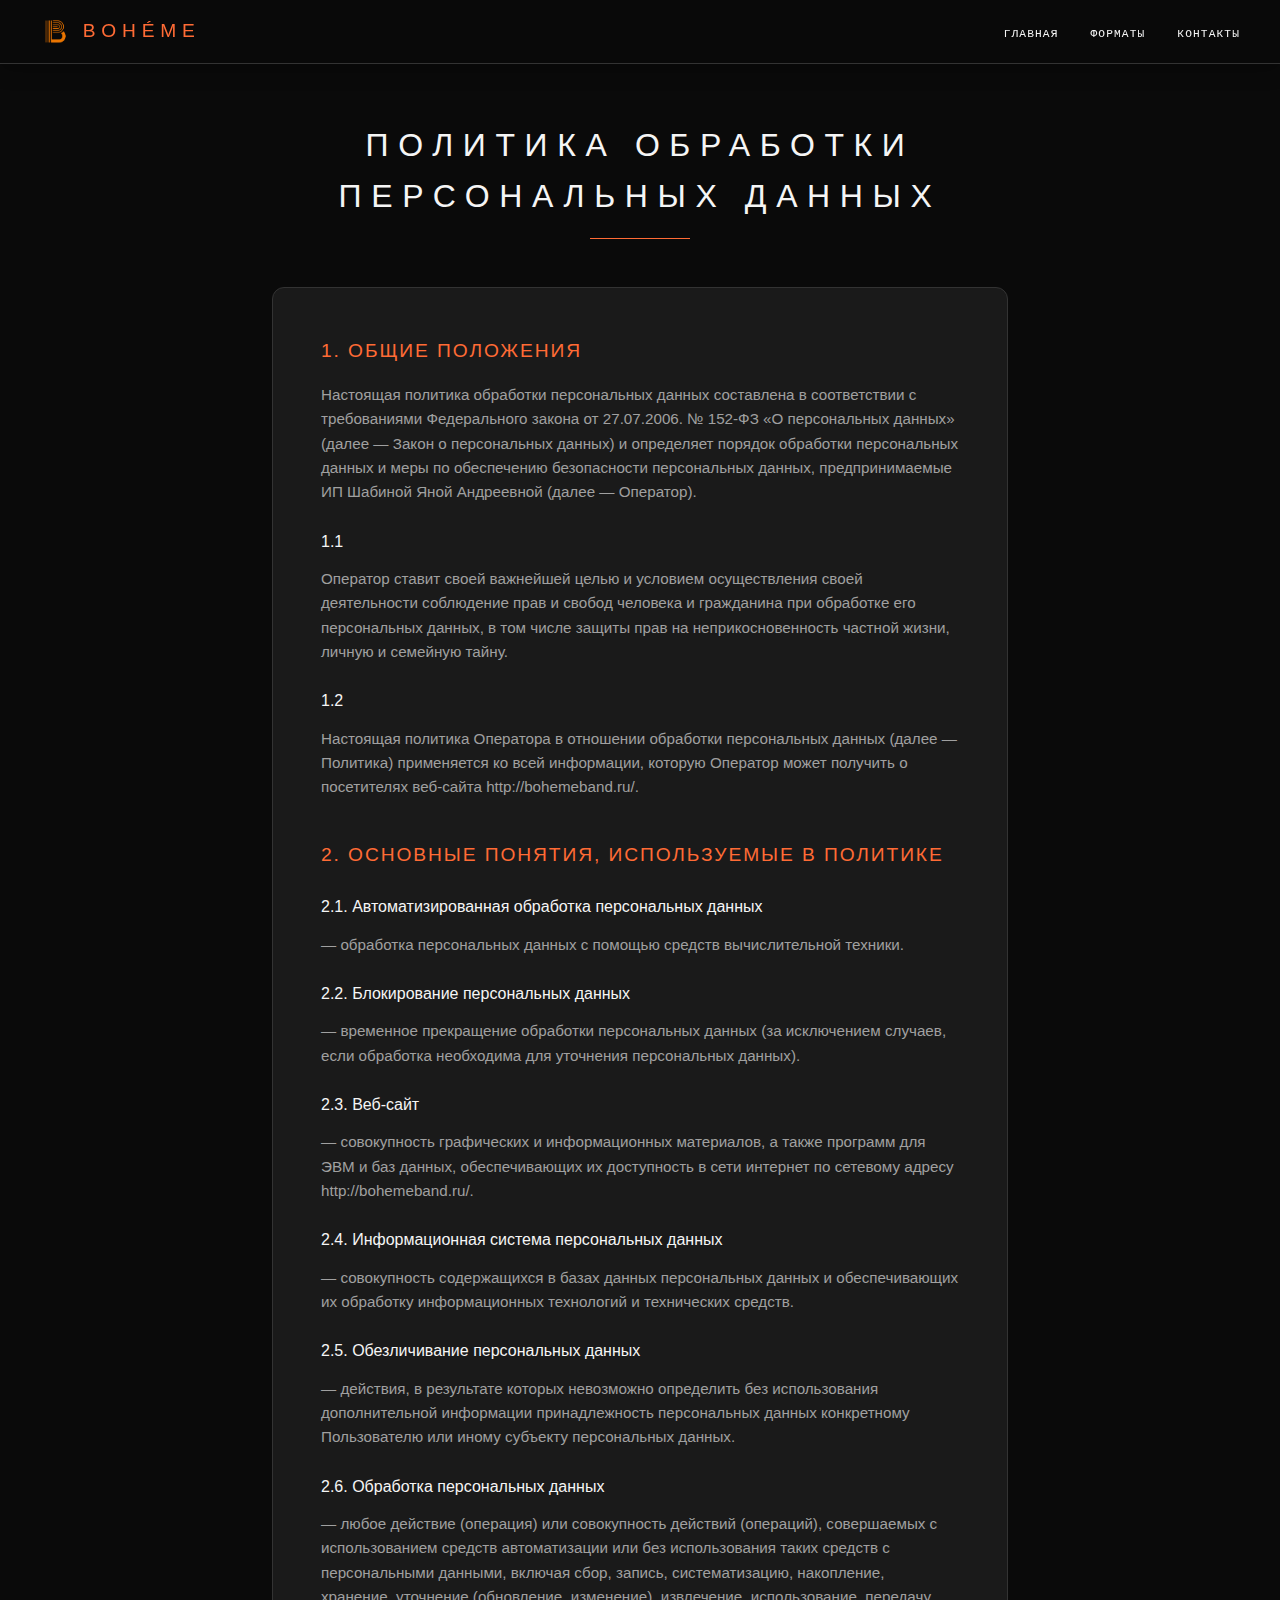
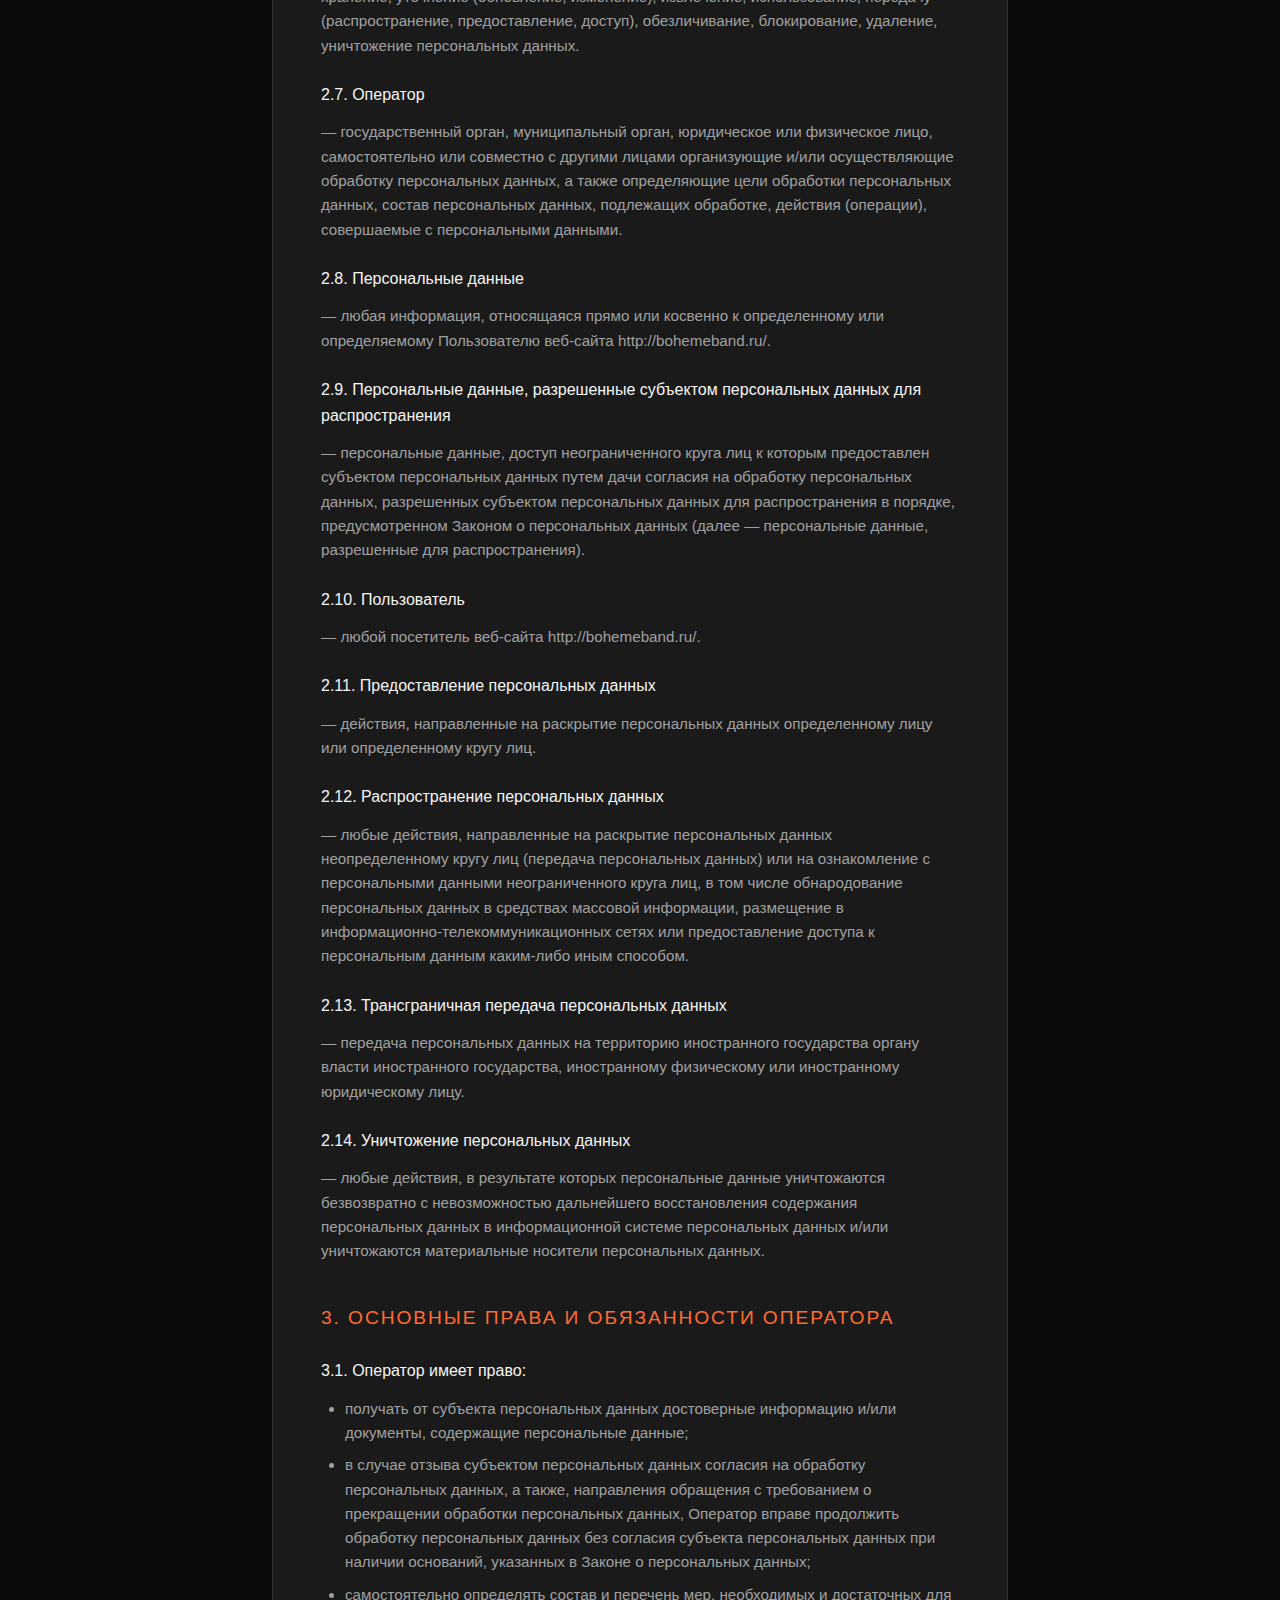
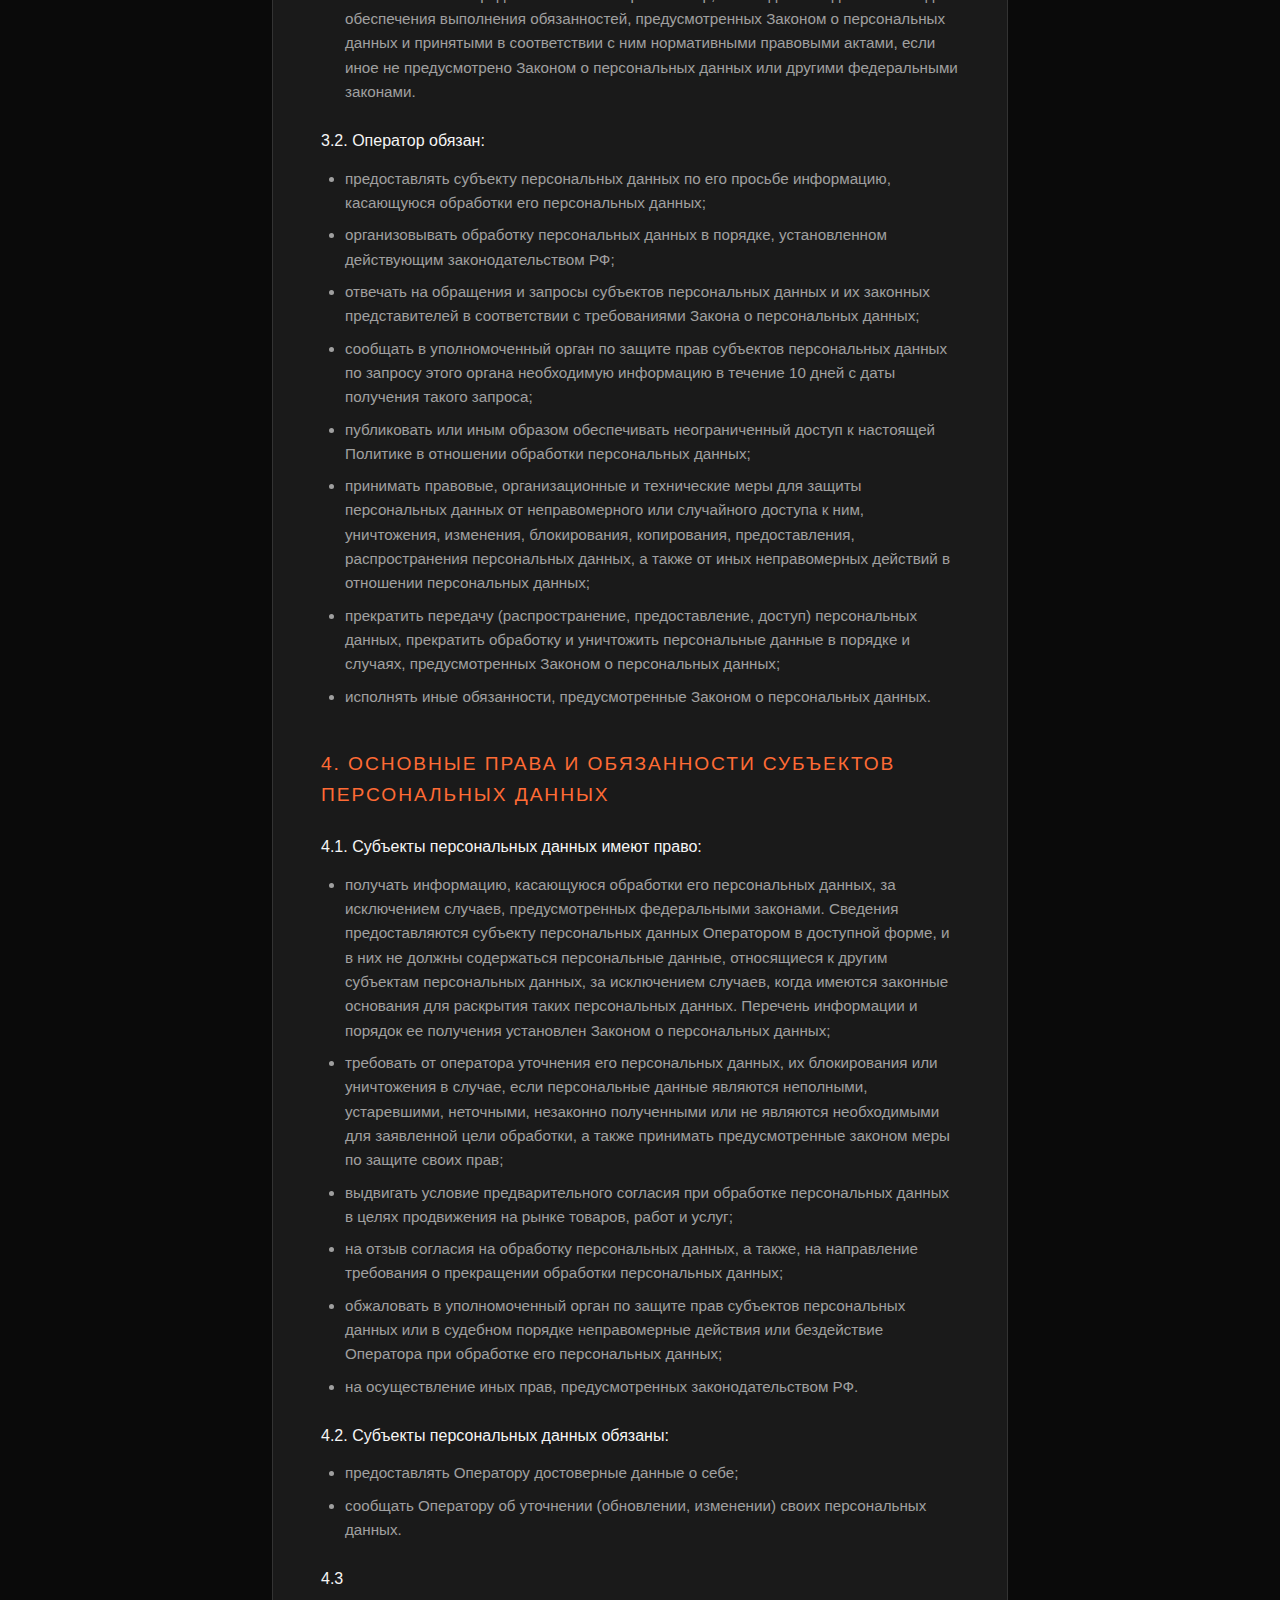
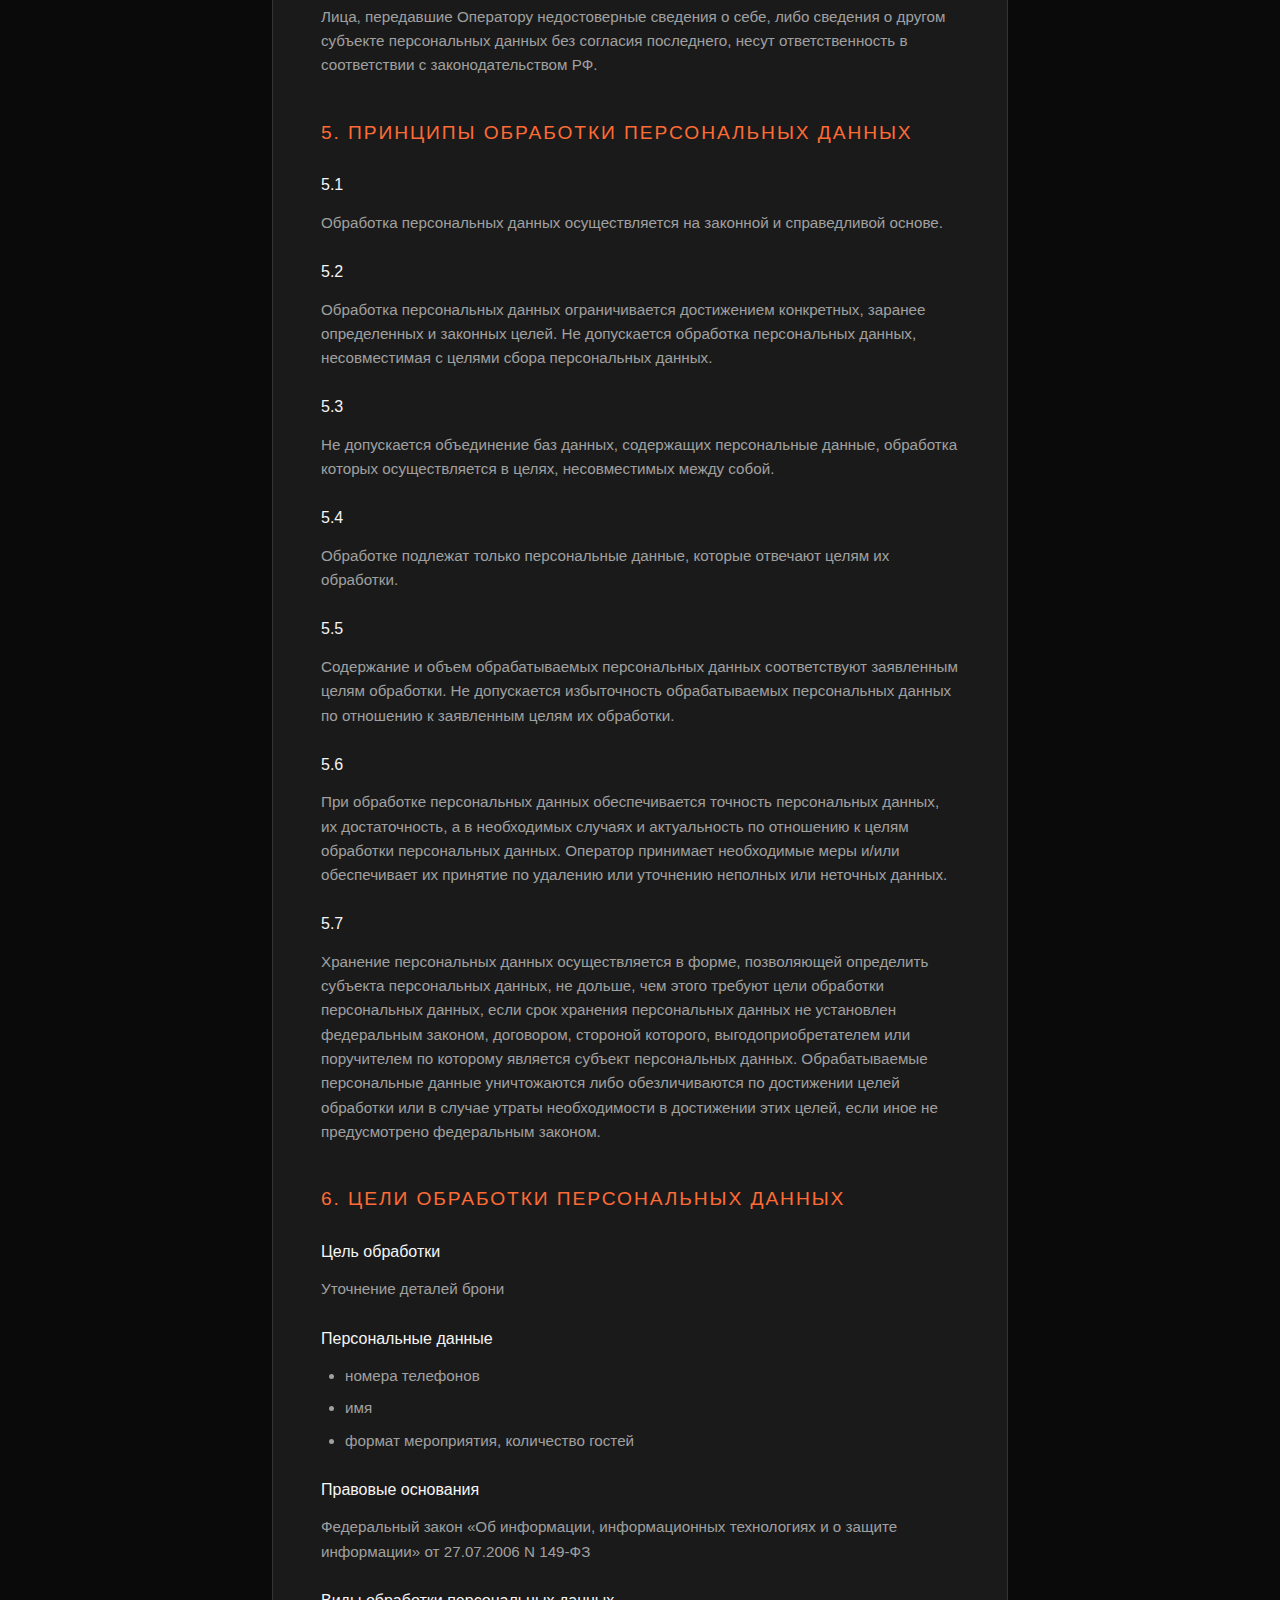
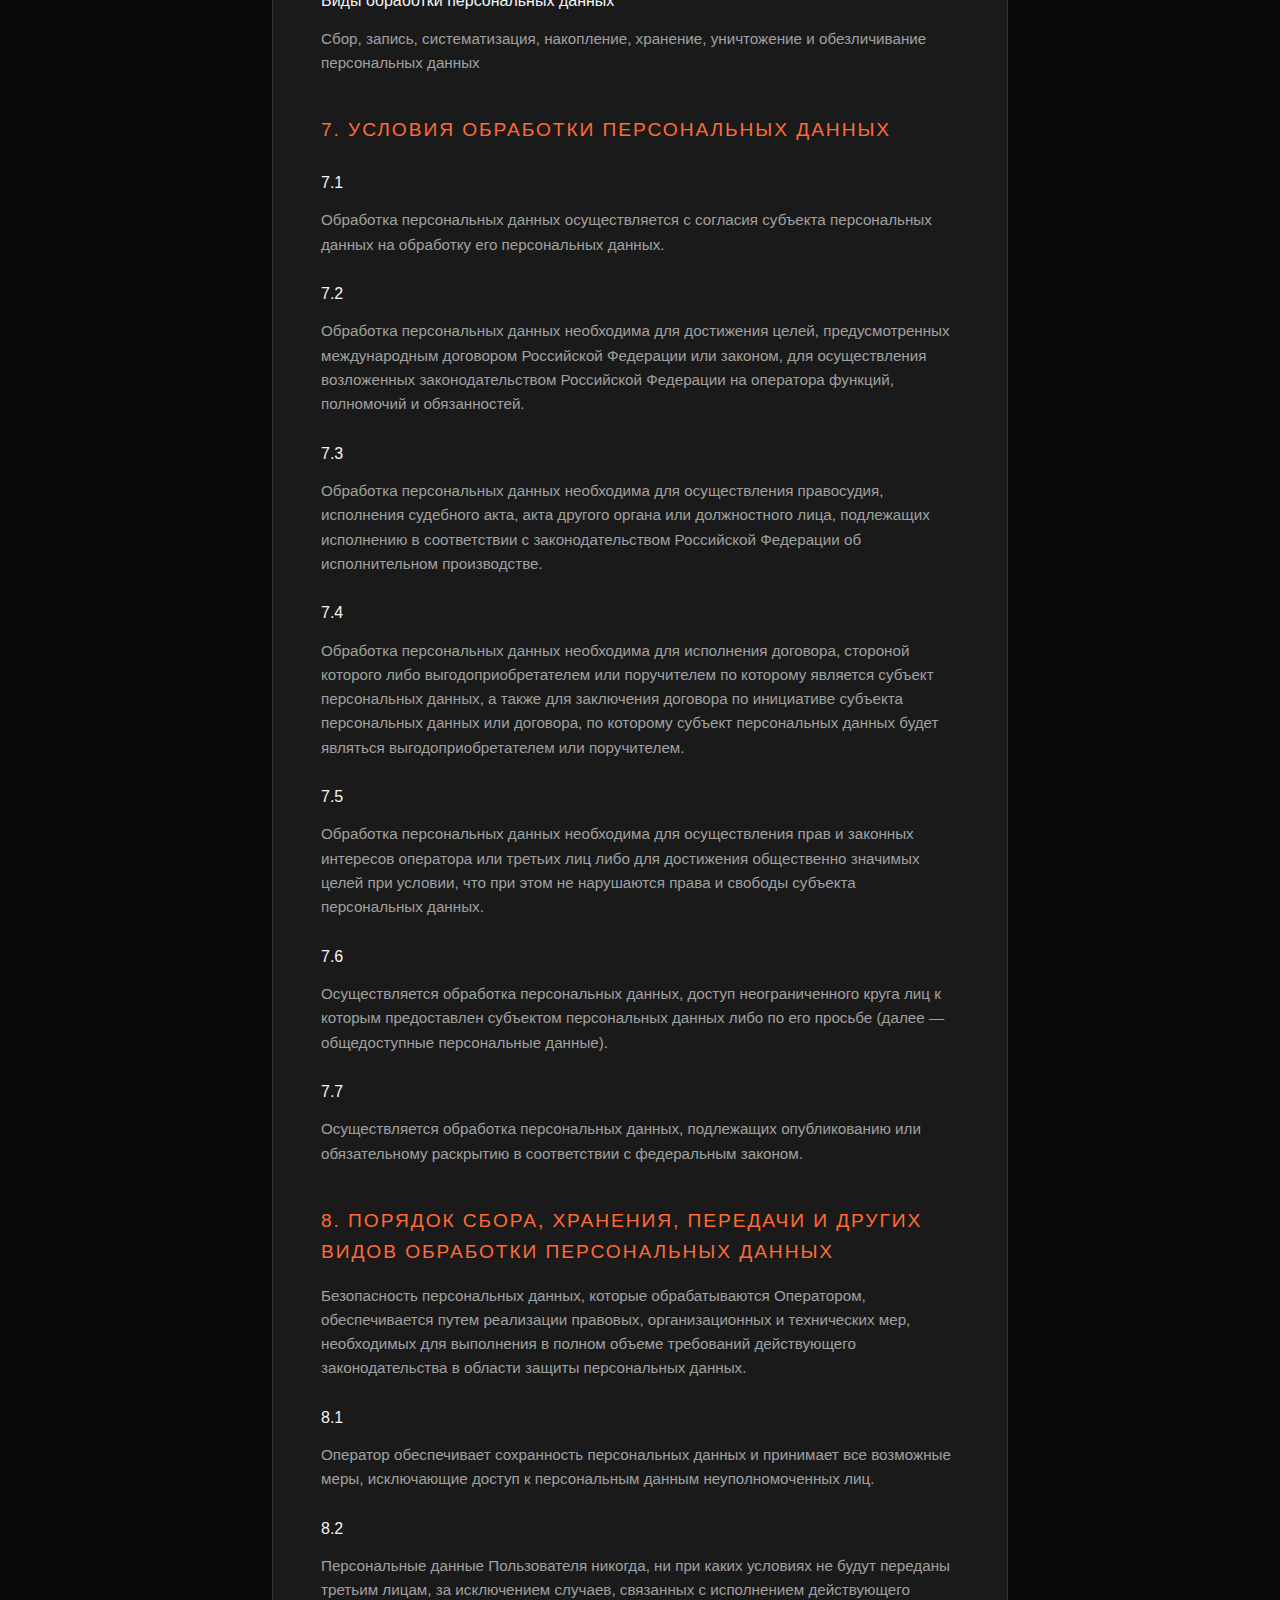
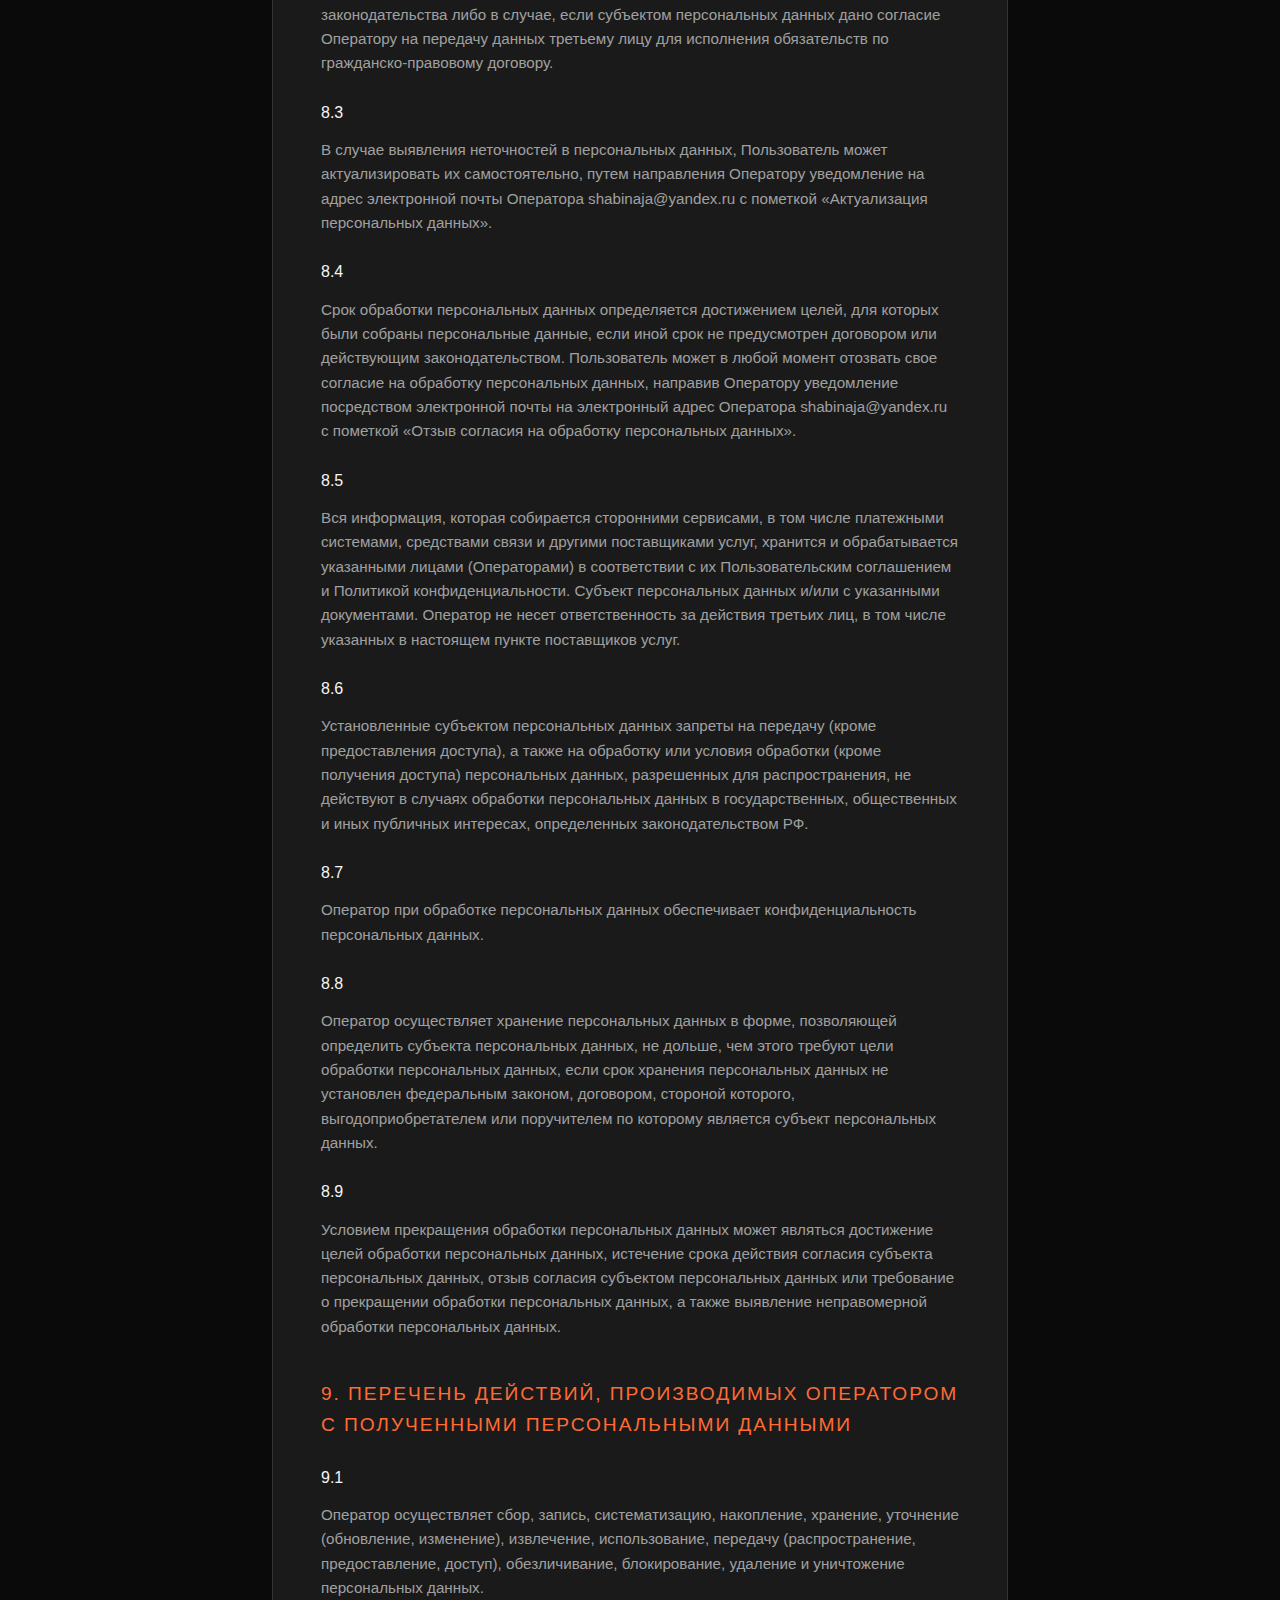
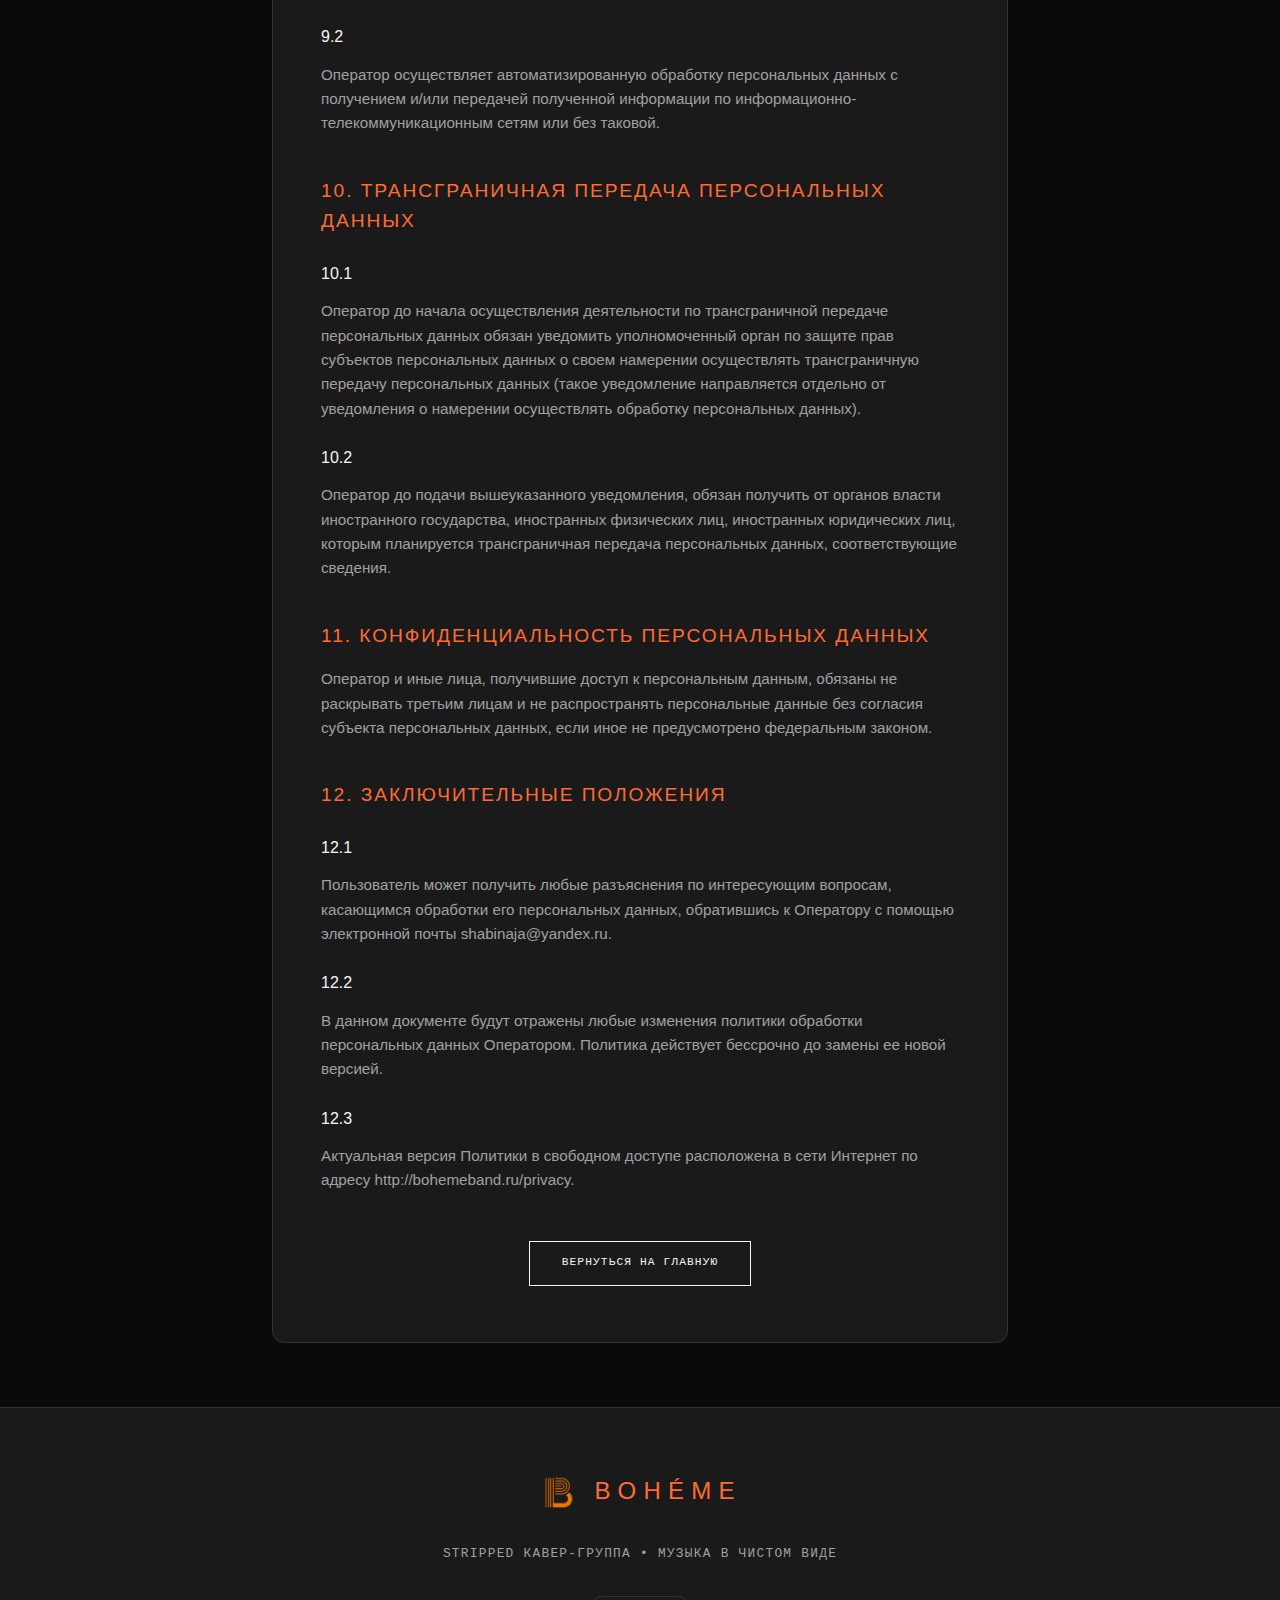
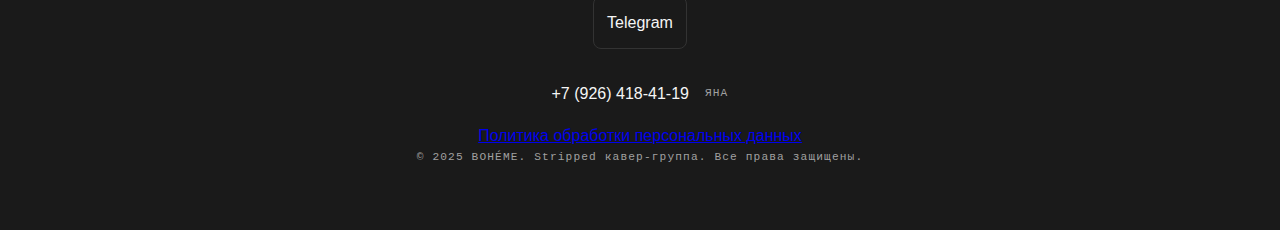
<file: privacy.html>
<!DOCTYPE html>
<html lang="ru">
<head>
    <meta charset="UTF-8">
    <meta name="viewport" content="width=device-width, initial-scale=1.0">
    <title>Политика обработки персональных данных | BOHÉME</title>
    <link rel="icon" type="image/png" href="assets/img/logo/favicon.png">
    <link rel="stylesheet" href="style.css">
    <style>
        .privacy-container {
            max-width: 800px;
            margin: 120px auto 4rem;
            padding: 0 2rem;
        }
        
        .privacy-header {
            text-align: center;
            margin-bottom: 3rem;
        }
        
        .privacy-title {
            font-family: 'Montserrat', sans-serif;
            font-weight: 300;
            font-size: 2rem;
            letter-spacing: 0.3em;
            text-transform: uppercase;
            margin-bottom: 1rem;
            color: var(--text-primary);
        }
        
        .privacy-divider {
            width: 100px;
            height: 1px;
            background: var(--accent);
            margin: 0 auto 2rem;
        }
        
        .privacy-content {
            background: var(--bg-secondary);
            padding: 3rem;
            border-radius: 12px;
            border: 1px solid var(--border);
        }
        
        .privacy-section {
            margin-bottom: 2.5rem;
        }
        
        .privacy-section h2 {
            font-family: 'Montserrat', sans-serif;
            font-weight: 400;
            font-size: 1.2rem;
            color: var(--accent);
            margin-bottom: 1rem;
            letter-spacing: 0.1em;
            text-transform: uppercase;
        }
        
        .privacy-section h3 {
            font-family: 'Inter', sans-serif;
            font-weight: 500;
            font-size: 1rem;
            color: var(--text-primary);
            margin: 1.5rem 0 0.8rem;
        }
        
        .privacy-section p,
        .privacy-section li {
            font-family: 'Inter', sans-serif;
            color: var(--text-secondary);
            line-height: 1.6;
            font-size: 0.95rem;
            margin-bottom: 0.8rem;
        }
        
        .privacy-section ul {
            padding-left: 1.5rem;
            margin-bottom: 1rem;
        }
        
        .privacy-section li {
            margin-bottom: 0.5rem;
        }
        
        .privacy-back {
            text-align: center;
            margin-top: 3rem;
        }
        
        @media (max-width: 768px) {
            .privacy-container {
                margin-top: 100px;
                padding: 0 1rem;
            }
            
            .privacy-content {
                padding: 2rem;
            }
            
            .privacy-title {
                font-size: 1.5rem;
            }
        }
    </style>
</head>
<body>
    <nav>
        <div class="nav-container">
            <div class="nav-logo">
                <img src="assets/img/logo/logo.png" alt="BOHÉME" class="logo-img">
                <span>BOHÉME</span>
            </div>
            <ul class="nav-links">
                <li><a href="index.html">Главная</a></li>
                <li><a href="index.html#formats">Форматы</a></li>
                <li><a href="index.html#contact">Контакты</a></li>
            </ul>
        </div>
    </nav>

    <div class="privacy-container">
        <div class="privacy-header">
            <h1 class="privacy-title">Политика обработки персональных данных</h1>
            <div class="privacy-divider"></div>
        </div>
        
        <div class="privacy-content">
            <div class="privacy-section">
                <h2>1. Общие положения</h2>
                <p>Настоящая политика обработки персональных данных составлена в соответствии с требованиями Федерального закона от 27.07.2006. № 152-ФЗ «О персональных данных» (далее — Закон о персональных данных) и определяет порядок обработки персональных данных и меры по обеспечению безопасности персональных данных, предпринимаемые ИП Шабиной Яной Андреевной (далее — Оператор).</p>
                
                <h3>1.1</h3>
                <p>Оператор ставит своей важнейшей целью и условием осуществления своей деятельности соблюдение прав и свобод человека и гражданина при обработке его персональных данных, в том числе защиты прав на неприкосновенность частной жизни, личную и семейную тайну.</p>
                
                <h3>1.2</h3>
                <p>Настоящая политика Оператора в отношении обработки персональных данных (далее — Политика) применяется ко всей информации, которую Оператор может получить о посетителях веб-сайта http://bohemeband.ru/.</p>
            </div>
            
            <div class="privacy-section">
                <h2>2. Основные понятия, используемые в Политике</h2>
                
                <h3>2.1. Автоматизированная обработка персональных данных</h3>
                <p>— обработка персональных данных с помощью средств вычислительной техники.</p>
                
                <h3>2.2. Блокирование персональных данных</h3>
                <p>— временное прекращение обработки персональных данных (за исключением случаев, если обработка необходима для уточнения персональных данных).</p>
                
                <h3>2.3. Веб-сайт</h3>
                <p>— совокупность графических и информационных материалов, а также программ для ЭВМ и баз данных, обеспечивающих их доступность в сети интернет по сетевому адресу http://bohemeband.ru/.</p>
                
                <h3>2.4. Информационная система персональных данных</h3>
                <p>— совокупность содержащихся в базах данных персональных данных и обеспечивающих их обработку информационных технологий и технических средств.</p>
                
                <h3>2.5. Обезличивание персональных данных</h3>
                <p>— действия, в результате которых невозможно определить без использования дополнительной информации принадлежность персональных данных конкретному Пользователю или иному субъекту персональных данных.</p>
                
                <h3>2.6. Обработка персональных данных</h3>
                <p>— любое действие (операция) или совокупность действий (операций), совершаемых с использованием средств автоматизации или без использования таких средств с персональными данными, включая сбор, запись, систематизацию, накопление, хранение, уточнение (обновление, изменение), извлечение, использование, передачу (распространение, предоставление, доступ), обезличивание, блокирование, удаление, уничтожение персональных данных.</p>
                
                <h3>2.7. Оператор</h3>
                <p>— государственный орган, муниципальный орган, юридическое или физическое лицо, самостоятельно или совместно с другими лицами организующие и/или осуществляющие обработку персональных данных, а также определяющие цели обработки персональных данных, состав персональных данных, подлежащих обработке, действия (операции), совершаемые с персональными данными.</p>
                
                <h3>2.8. Персональные данные</h3>
                <p>— любая информация, относящаяся прямо или косвенно к определенному или определяемому Пользователю веб-сайта http://bohemeband.ru/.</p>
                
                <h3>2.9. Персональные данные, разрешенные субъектом персональных данных для распространения</h3>
                <p>— персональные данные, доступ неограниченного круга лиц к которым предоставлен субъектом персональных данных путем дачи согласия на обработку персональных данных, разрешенных субъектом персональных данных для распространения в порядке, предусмотренном Законом о персональных данных (далее — персональные данные, разрешенные для распространения).</p>
                
                <h3>2.10. Пользователь</h3>
                <p>— любой посетитель веб-сайта http://bohemeband.ru/.</p>
                
                <h3>2.11. Предоставление персональных данных</h3>
                <p>— действия, направленные на раскрытие персональных данных определенному лицу или определенному кругу лиц.</p>
                
                <h3>2.12. Распространение персональных данных</h3>
                <p>— любые действия, направленные на раскрытие персональных данных неопределенному кругу лиц (передача персональных данных) или на ознакомление с персональными данными неограниченного круга лиц, в том числе обнародование персональных данных в средствах массовой информации, размещение в информационно-телекоммуникационных сетях или предоставление доступа к персональным данным каким-либо иным способом.</p>
                
                <h3>2.13. Трансграничная передача персональных данных</h3>
                <p>— передача персональных данных на территорию иностранного государства органу власти иностранного государства, иностранному физическому или иностранному юридическому лицу.</p>
                
                <h3>2.14. Уничтожение персональных данных</h3>
                <p>— любые действия, в результате которых персональные данные уничтожаются безвозвратно с невозможностью дальнейшего восстановления содержания персональных данных в информационной системе персональных данных и/или уничтожаются материальные носители персональных данных.</p>
            </div>
            
            <div class="privacy-section">
                <h2>3. Основные права и обязанности Оператора</h2>
                
                <h3>3.1. Оператор имеет право:</h3>
                <ul>
                    <li>получать от субъекта персональных данных достоверные информацию и/или документы, содержащие персональные данные;</li>
                    <li>в случае отзыва субъектом персональных данных согласия на обработку персональных данных, а также, направления обращения с требованием о прекращении обработки персональных данных, Оператор вправе продолжить обработку персональных данных без согласия субъекта персональных данных при наличии оснований, указанных в Законе о персональных данных;</li>
                    <li>самостоятельно определять состав и перечень мер, необходимых и достаточных для обеспечения выполнения обязанностей, предусмотренных Законом о персональных данных и принятыми в соответствии с ним нормативными правовыми актами, если иное не предусмотрено Законом о персональных данных или другими федеральными законами.</li>
                </ul>
                
                <h3>3.2. Оператор обязан:</h3>
                <ul>
                    <li>предоставлять субъекту персональных данных по его просьбе информацию, касающуюся обработки его персональных данных;</li>
                    <li>организовывать обработку персональных данных в порядке, установленном действующим законодательством РФ;</li>
                    <li>отвечать на обращения и запросы субъектов персональных данных и их законных представителей в соответствии с требованиями Закона о персональных данных;</li>
                    <li>сообщать в уполномоченный орган по защите прав субъектов персональных данных по запросу этого органа необходимую информацию в течение 10 дней с даты получения такого запроса;</li>
                    <li>публиковать или иным образом обеспечивать неограниченный доступ к настоящей Политике в отношении обработки персональных данных;</li>
                    <li>принимать правовые, организационные и технические меры для защиты персональных данных от неправомерного или случайного доступа к ним, уничтожения, изменения, блокирования, копирования, предоставления, распространения персональных данных, а также от иных неправомерных действий в отношении персональных данных;</li>
                    <li>прекратить передачу (распространение, предоставление, доступ) персональных данных, прекратить обработку и уничтожить персональные данные в порядке и случаях, предусмотренных Законом о персональных данных;</li>
                    <li>исполнять иные обязанности, предусмотренные Законом о персональных данных.</li>
                </ul>
            </div>
            
            <div class="privacy-section">
                <h2>4. Основные права и обязанности субъектов персональных данных</h2>
                
                <h3>4.1. Субъекты персональных данных имеют право:</h3>
                <ul>
                    <li>получать информацию, касающуюся обработки его персональных данных, за исключением случаев, предусмотренных федеральными законами. Сведения предоставляются субъекту персональных данных Оператором в доступной форме, и в них не должны содержаться персональные данные, относящиеся к другим субъектам персональных данных, за исключением случаев, когда имеются законные основания для раскрытия таких персональных данных. Перечень информации и порядок ее получения установлен Законом о персональных данных;</li>
                    <li>требовать от оператора уточнения его персональных данных, их блокирования или уничтожения в случае, если персональные данные являются неполными, устаревшими, неточными, незаконно полученными или не являются необходимыми для заявленной цели обработки, а также принимать предусмотренные законом меры по защите своих прав;</li>
                    <li>выдвигать условие предварительного согласия при обработке персональных данных в целях продвижения на рынке товаров, работ и услуг;</li>
                    <li>на отзыв согласия на обработку персональных данных, а также, на направление требования о прекращении обработки персональных данных;</li>
                    <li>обжаловать в уполномоченный орган по защите прав субъектов персональных данных или в судебном порядке неправомерные действия или бездействие Оператора при обработке его персональных данных;</li>
                    <li>на осуществление иных прав, предусмотренных законодательством РФ.</li>
                </ul>
                
                <h3>4.2. Субъекты персональных данных обязаны:</h3>
                <ul>
                    <li>предоставлять Оператору достоверные данные о себе;</li>
                    <li>сообщать Оператору об уточнении (обновлении, изменении) своих персональных данных.</li>
                </ul>
                
                <h3>4.3</h3>
                <p>Лица, передавшие Оператору недостоверные сведения о себе, либо сведения о другом субъекте персональных данных без согласия последнего, несут ответственность в соответствии с законодательством РФ.</p>
            </div>
            
            <div class="privacy-section">
                <h2>5. Принципы обработки персональных данных</h2>
                
                <h3>5.1</h3>
                <p>Обработка персональных данных осуществляется на законной и справедливой основе.</p>
                
                <h3>5.2</h3>
                <p>Обработка персональных данных ограничивается достижением конкретных, заранее определенных и законных целей. Не допускается обработка персональных данных, несовместимая с целями сбора персональных данных.</p>
                
                <h3>5.3</h3>
                <p>Не допускается объединение баз данных, содержащих персональные данные, обработка которых осуществляется в целях, несовместимых между собой.</p>
                
                <h3>5.4</h3>
                <p>Обработке подлежат только персональные данные, которые отвечают целям их обработки.</p>
                
                <h3>5.5</h3>
                <p>Содержание и объем обрабатываемых персональных данных соответствуют заявленным целям обработки. Не допускается избыточность обрабатываемых персональных данных по отношению к заявленным целям их обработки.</p>
                
                <h3>5.6</h3>
                <p>При обработке персональных данных обеспечивается точность персональных данных, их достаточность, а в необходимых случаях и актуальность по отношению к целям обработки персональных данных. Оператор принимает необходимые меры и/или обеспечивает их принятие по удалению или уточнению неполных или неточных данных.</p>
                
                <h3>5.7</h3>
                <p>Хранение персональных данных осуществляется в форме, позволяющей определить субъекта персональных данных, не дольше, чем этого требуют цели обработки персональных данных, если срок хранения персональных данных не установлен федеральным законом, договором, стороной которого, выгодоприобретателем или поручителем по которому является субъект персональных данных. Обрабатываемые персональные данные уничтожаются либо обезличиваются по достижении целей обработки или в случае утраты необходимости в достижении этих целей, если иное не предусмотрено федеральным законом.</p>
            </div>
            
            <div class="privacy-section">
                <h2>6. Цели обработки персональных данных</h2>
                
                <h3>Цель обработки</h3>
                <p>Уточнение деталей брони</p>
                
                <h3>Персональные данные</h3>
                <ul>
                    <li>номера телефонов</li>
                    <li>имя</li>
                    <li>формат мероприятия, количество гостей</li>
                </ul>
                
                <h3>Правовые основания</h3>
                <p>Федеральный закон «Об информации, информационных технологиях и о защите информации» от 27.07.2006 N 149-ФЗ</p>
                
                <h3>Виды обработки персональных данных</h3>
                <p>Сбор, запись, систематизация, накопление, хранение, уничтожение и обезличивание персональных данных</p>
            </div>
            
            <div class="privacy-section">
                <h2>7. Условия обработки персональных данных</h2>
                
                <h3>7.1</h3>
                <p>Обработка персональных данных осуществляется с согласия субъекта персональных данных на обработку его персональных данных.</p>
                
                <h3>7.2</h3>
                <p>Обработка персональных данных необходима для достижения целей, предусмотренных международным договором Российской Федерации или законом, для осуществления возложенных законодательством Российской Федерации на оператора функций, полномочий и обязанностей.</p>
                
                <h3>7.3</h3>
                <p>Обработка персональных данных необходима для осуществления правосудия, исполнения судебного акта, акта другого органа или должностного лица, подлежащих исполнению в соответствии с законодательством Российской Федерации об исполнительном производстве.</p>
                
                <h3>7.4</h3>
                <p>Обработка персональных данных необходима для исполнения договора, стороной которого либо выгодоприобретателем или поручителем по которому является субъект персональных данных, а также для заключения договора по инициативе субъекта персональных данных или договора, по которому субъект персональных данных будет являться выгодоприобретателем или поручителем.</p>
                
                <h3>7.5</h3>
                <p>Обработка персональных данных необходима для осуществления прав и законных интересов оператора или третьих лиц либо для достижения общественно значимых целей при условии, что при этом не нарушаются права и свободы субъекта персональных данных.</p>
                
                <h3>7.6</h3>
                <p>Осуществляется обработка персональных данных, доступ неограниченного круга лиц к которым предоставлен субъектом персональных данных либо по его просьбе (далее — общедоступные персональные данные).</p>
                
                <h3>7.7</h3>
                <p>Осуществляется обработка персональных данных, подлежащих опубликованию или обязательному раскрытию в соответствии с федеральным законом.</p>
            </div>
            
            <div class="privacy-section">
                <h2>8. Порядок сбора, хранения, передачи и других видов обработки персональных данных</h2>
                
                <p>Безопасность персональных данных, которые обрабатываются Оператором, обеспечивается путем реализации правовых, организационных и технических мер, необходимых для выполнения в полном объеме требований действующего законодательства в области защиты персональных данных.</p>
                
                <h3>8.1</h3>
                <p>Оператор обеспечивает сохранность персональных данных и принимает все возможные меры, исключающие доступ к персональным данным неуполномоченных лиц.</p>
                
                <h3>8.2</h3>
                <p>Персональные данные Пользователя никогда, ни при каких условиях не будут переданы третьим лицам, за исключением случаев, связанных с исполнением действующего законодательства либо в случае, если субъектом персональных данных дано согласие Оператору на передачу данных третьему лицу для исполнения обязательств по гражданско-правовому договору.</p>
                
                <h3>8.3</h3>
                <p>В случае выявления неточностей в персональных данных, Пользователь может актуализировать их самостоятельно, путем направления Оператору уведомление на адрес электронной почты Оператора shabinaja@yandex.ru с пометкой «Актуализация персональных данных».</p>
                
                <h3>8.4</h3>
                <p>Срок обработки персональных данных определяется достижением целей, для которых были собраны персональные данные, если иной срок не предусмотрен договором или действующим законодательством. Пользователь может в любой момент отозвать свое согласие на обработку персональных данных, направив Оператору уведомление посредством электронной почты на электронный адрес Оператора shabinaja@yandex.ru с пометкой «Отзыв согласия на обработку персональных данных».</p>
                
                <h3>8.5</h3>
                <p>Вся информация, которая собирается сторонними сервисами, в том числе платежными системами, средствами связи и другими поставщиками услуг, хранится и обрабатывается указанными лицами (Операторами) в соответствии с их Пользовательским соглашением и Политикой конфиденциальности. Субъект персональных данных и/или с указанными документами. Оператор не несет ответственность за действия третьих лиц, в том числе указанных в настоящем пункте поставщиков услуг.</p>
                
                <h3>8.6</h3>
                <p>Установленные субъектом персональных данных запреты на передачу (кроме предоставления доступа), а также на обработку или условия обработки (кроме получения доступа) персональных данных, разрешенных для распространения, не действуют в случаях обработки персональных данных в государственных, общественных и иных публичных интересах, определенных законодательством РФ.</p>
                
                <h3>8.7</h3>
                <p>Оператор при обработке персональных данных обеспечивает конфиденциальность персональных данных.</p>
                
                <h3>8.8</h3>
                <p>Оператор осуществляет хранение персональных данных в форме, позволяющей определить субъекта персональных данных, не дольше, чем этого требуют цели обработки персональных данных, если срок хранения персональных данных не установлен федеральным законом, договором, стороной которого, выгодоприобретателем или поручителем по которому является субъект персональных данных.</p>
                
                <h3>8.9</h3>
                <p>Условием прекращения обработки персональных данных может являться достижение целей обработки персональных данных, истечение срока действия согласия субъекта персональных данных, отзыв согласия субъектом персональных данных или требование о прекращении обработки персональных данных, а также выявление неправомерной обработки персональных данных.</p>
            </div>
            
            <div class="privacy-section">
                <h2>9. Перечень действий, производимых Оператором с полученными персональными данными</h2>
                
                <h3>9.1</h3>
                <p>Оператор осуществляет сбор, запись, систематизацию, накопление, хранение, уточнение (обновление, изменение), извлечение, использование, передачу (распространение, предоставление, доступ), обезличивание, блокирование, удаление и уничтожение персональных данных.</p>
                
                <h3>9.2</h3>
                <p>Оператор осуществляет автоматизированную обработку персональных данных с получением и/или передачей полученной информации по информационно-телекоммуникационным сетям или без таковой.</p>
            </div>
            
            <div class="privacy-section">
                <h2>10. Трансграничная передача персональных данных</h2>
                
                <h3>10.1</h3>
                <p>Оператор до начала осуществления деятельности по трансграничной передаче персональных данных обязан уведомить уполномоченный орган по защите прав субъектов персональных данных о своем намерении осуществлять трансграничную передачу персональных данных (такое уведомление направляется отдельно от уведомления о намерении осуществлять обработку персональных данных).</p>
                
                <h3>10.2</h3>
                <p>Оператор до подачи вышеуказанного уведомления, обязан получить от органов власти иностранного государства, иностранных физических лиц, иностранных юридических лиц, которым планируется трансграничная передача персональных данных, соответствующие сведения.</p>
            </div>
            
            <div class="privacy-section">
                <h2>11. Конфиденциальность персональных данных</h2>
                <p>Оператор и иные лица, получившие доступ к персональным данным, обязаны не раскрывать третьим лицам и не распространять персональные данные без согласия субъекта персональных данных, если иное не предусмотрено федеральным законом.</p>
            </div>
            
            <div class="privacy-section">
                <h2>12. Заключительные положения</h2>
                
                <h3>12.1</h3>
                <p>Пользователь может получить любые разъяснения по интересующим вопросам, касающимся обработки его персональных данных, обратившись к Оператору с помощью электронной почты shabinaja@yandex.ru.</p>
                
                <h3>12.2</h3>
                <p>В данном документе будут отражены любые изменения политики обработки персональных данных Оператором. Политика действует бессрочно до замены ее новой версией.</p>
                
                <h3>12.3</h3>
                <p>Актуальная версия Политики в свободном доступе расположена в сети Интернет по адресу http://bohemeband.ru/privacy.</p>
            </div>
            
            <div class="privacy-back">
                <a href="index.html" class="btn btn-secondary">Вернуться на главную</a>
            </div>
        </div>
    </div>

    <footer>
        <div class="footer-content">
            <div class="footer-logo">
                <img src="assets/img/logo/logo.png" alt="BOHÉME" class="footer-logo-img">
                <span>BOHÉME</span>
            </div>
            <div class="footer-tagline">
                <p>Stripped кавер-группа • Музыка в чистом виде</p>
            </div>
            <div class="footer-social">
                <a href="https://t.me/bohemepoprock" class="social-link" target="_blank">
                    <span>Telegram</span>
                </a>
            </div>
            <div class="footer-contacts">
                <a href="tel:+79264184119" class="footer-phone">+7 (926) 418-41-19</a>
                <span class="footer-manager">Яна</span>
            </div>
            <div class="footer-links">
                <a href="privacy.html" class="footer-link">Политика обработки персональных данных</a>
            </div>
            <div class="copyright">
                © 2025 BOHÉME. Stripped кавер-группа. Все права защищены.
            </div>
        </div>
    </footer>

    <script src="script.js"></script>
</body>
</html>
</file>
<file: style.css>
/* Сброс стилей и базовые настройки */
* {
    margin: 0;
    padding: 0;
    box-sizing: border-box;
}

:root {
    --bg-primary: #0a0a0a;
    --bg-secondary: #1a1a1a;
    --text-primary: #f5f5f5;
    --text-secondary: #a0a0a0;
    --accent: #ff6b35;
    --accent-hover: #ff8555;
    --border: #333;
    --shadow: 0 4px 20px rgba(0, 0, 0, 0.3);
    --shadow-hover: 0 8px 30px rgba(0, 0, 0, 0.4);
    --glow: 0 0 15px rgba(255, 107, 53, 0.4);
}

body {
    background-color: var(--bg-primary);
    color: var(--text-primary);
    font-family: 'Inter', sans-serif;
    line-height: 1.6;
    overflow-x: hidden;
    scroll-behavior: smooth;
}

/* Навигация с логотипом */
nav {
    position: fixed;
    top: 0;
    width: 100%;
    padding: 1rem 2rem;
    background: rgba(10, 10, 10, 0.95);
    backdrop-filter: blur(10px);
    z-index: 1000;
    border-bottom: 1px solid var(--border);
    box-shadow: var(--shadow);
}

.nav-container {
    max-width: 1200px;
    margin: 0 auto;
    display: flex;
    justify-content: space-between;
    align-items: center;
}

.nav-logo {
    display: flex;
    align-items: center;
    gap: 0.8rem;
    font-family: 'Montserrat', sans-serif;
    font-weight: 300;
    font-size: 1.2rem;
    letter-spacing: 0.3em;
    text-transform: uppercase;
    color: var(--accent);
    text-decoration: none;
}

.logo-img {
    width: 30px;
    height: 30px;
    object-fit: contain;
}

.nav-links {
    display: flex;
    gap: 2rem;
    list-style: none;
}

.nav-links a {
    color: var(--text-primary);
    text-decoration: none;
    font-family: 'Roboto Mono', monospace;
    font-size: 0.7rem;
    letter-spacing: 0.1em;
    text-transform: uppercase;
    transition: all 0.3s ease;
    position: relative;
}

.nav-links a:hover {
    color: var(--accent);
}

.nav-links a::after {
    content: '';
    position: absolute;
    bottom: -5px;
    left: 0;
    width: 0;
    height: 1px;
    background: var(--accent);
    transition: width 0.3s ease;
}

.nav-links a:hover::after {
    width: 100%;
}

/* Общие стили секций */
section {
    padding: 6rem 2rem;
    max-width: 1200px;
    margin: 0 auto;
}

.section-header {
    text-align: center;
    margin-bottom: 3rem;
}

.section-title {
    font-family: 'Montserrat', sans-serif;
    font-weight: 300;
    font-size: 2rem;
    letter-spacing: 0.3em;
    text-transform: uppercase;
    margin-bottom: 1rem;
    position: relative;
}

.section-title::after {
    content: '';
    position: absolute;
    bottom: -10px;
    left: 50%;
    transform: translateX(-50%);
    width: 60px;
    height: 2px;
    background: var(--accent);
}

.section-divider {
    width: 100px;
    height: 1px;
    background-color: var(--border);
    margin: 0 auto;
}

.section-subtitle {
    font-family: 'Roboto Mono', monospace;
    font-size: 0.8rem;
    color: var(--text-secondary);
    letter-spacing: 0.1em;
    text-transform: uppercase;
    margin-top: 1.5rem;
}

/* Герой секция с логотипом */
.hero {
    min-height: 100vh;
    display: flex;
    align-items: center;
    justify-content: center;
    text-align: center;
    padding-top: 80px;
    position: relative;
}

.hero-content {
    max-width: 800px;
    padding: 0 2rem;
}

.hero-logo {
    margin-bottom: 2rem;
}

.hero-logo-img {
    width: 120px;
    height: 120px;
    object-fit: contain;
    filter: drop-shadow(0 0 20px rgba(255, 107, 53, 0.3));
}

.band-name {
    font-family: 'Montserrat', sans-serif;
    font-weight: 300;
    font-size: clamp(3rem, 10vw, 8rem);
    letter-spacing: 0.5em;
    margin-bottom: 1.5rem;
    text-transform: uppercase;
    line-height: 1.1;
    text-shadow: 0 0 30px rgba(255, 107, 53, 0.3);
}

.hero-subtitle {
    font-family: 'Roboto Mono', monospace;
    font-size: 0.9rem;
    color: var(--text-secondary);
    letter-spacing: 0.1em;
    text-transform: uppercase;
    margin-bottom: 2rem;
}

.hero-divider {
    width: 200px;
    height: 1px;
    background: linear-gradient(90deg, transparent, var(--accent), transparent);
    margin: 0 auto 1.5rem auto;
}

.descriptor {
    font-family: 'Roboto Mono', monospace;
    font-size: 0.8rem;
    color: var(--text-secondary);
    letter-spacing: 0.2em;
    text-transform: uppercase;
    margin-bottom: 3rem;
}

.cta-buttons {
    display: flex;
    gap: 1.5rem;
    justify-content: center;
    flex-wrap: wrap;
}

.btn {
    padding: 0.8rem 2rem;
    border: 1px solid;
    background: transparent;
    color: var(--text-primary);
    text-decoration: none;
    font-family: 'Roboto Mono', monospace;
    font-size: 0.7rem;
    letter-spacing: 0.1em;
    text-transform: uppercase;
    transition: all 0.3s ease;
    cursor: pointer;
    display: inline-block;
    position: relative;
    overflow: hidden;
}

.btn-primary {
    border-color: var(--accent);
    background: var(--accent);
    color: var(--bg-primary);
    font-weight: 500;
    box-shadow: var(--glow);
}

.btn-primary:hover {
    background: var(--accent-hover);
    border-color: var(--accent-hover);
    transform: translateY(-2px);
    box-shadow: var(--shadow-hover), var(--glow);
}

.btn-secondary {
    border-color: var(--text-primary);
    background: transparent;
}

.btn-secondary:hover {
    background: var(--text-primary);
    color: var(--bg-primary);
    transform: translateY(-2px);
    box-shadow: var(--shadow-hover);
}

.btn-large {
    padding: 1rem 2.5rem;
    font-size: 0.8rem;
}

.hero-scroll-indicator {
    position: absolute;
    bottom: 2rem;
    left: 50%;
    transform: translateX(-50%);
}

.scroll-arrow {
    width: 20px;
    height: 20px;
    border-right: 1px solid var(--text-secondary);
    border-bottom: 1px solid var(--text-secondary);
    transform: rotate(45deg);
    animation: scrollBounce 2s infinite;
}

@keyframes scrollBounce {
    0%, 100% { transform: rotate(45deg) translate(0, 0); }
    50% { transform: rotate(45deg) translate(-5px, -5px); }
}

/* Секция форматов */
.formats-section {
    padding: 6rem 2rem;
    background: var(--bg-primary);
}

.formats-grid {
    display: grid;
    grid-template-columns: repeat(auto-fit, minmax(320px, 1fr));
    gap: 2rem;
    max-width: 1400px;
    margin: 0 auto 4rem;
}

.format-card {
    background: var(--bg-secondary);
    border: 1px solid var(--border);
    border-radius: 12px;
    overflow: hidden;
    transition: all 0.3s ease;
    box-shadow: var(--shadow);
    position: relative;
    transform: translateZ(0);
}

.format-card:hover {
    transform: translateY(-8px);
    border-color: var(--accent);
    box-shadow: var(--shadow-hover), var(--glow);
}

.format-card.format-featured {
    border: 2px solid var(--accent);
    transform: scale(1.02);
}

.format-card.format-featured:hover {
    transform: scale(1.02) translateY(-8px);
}

/* Изображение формата */
.format-image {
    position: relative;
    height: 220px;
    overflow: hidden;
}

.format-img {
    width: 100%;
    height: 100%;
    object-fit: cover;
    transition: transform 0.3s ease;
}

.format-card:hover .format-img {
    transform: scale(1.05);
}

.format-overlay {
    position: absolute;
    top: 0;
    left: 0;
    width: 100%;
    height: 100%;
    background: linear-gradient(to bottom, transparent 0%, var(--bg-primary) 90%);
    opacity: 0.3;
}

.featured-badge {
    position: absolute;
    top: 1rem;
    right: 1rem;
    background: var(--accent);
    color: var(--bg-primary);
    padding: 0.4rem 0.8rem;
    border-radius: 20px;
    font-family: 'Roboto Mono', monospace;
    font-size: 0.7rem;
    letter-spacing: 0.1em;
    text-transform: uppercase;
    font-weight: 600;
}

/* Контент формата */
.format-content {
    padding: 2rem;
}

.format-header {
    display: flex;
    justify-content: space-between;
    align-items: center;
    margin-bottom: 1rem;
}

.format-title {
    font-family: 'Montserrat', sans-serif;
    font-weight: 500;
    font-size: 1.5rem;
    color: var(--text-primary);
    margin: 0;
}

.format-badge {
    background: rgba(255, 107, 53, 0.1);
    color: var(--accent);
    padding: 0.3rem 0.8rem;
    border-radius: 6px;
    font-family: 'Roboto Mono', monospace;
    font-size: 0.7rem;
    letter-spacing: 0.1em;
    text-transform: uppercase;
}

.format-composition {
    display: flex;
    align-items: center;
    gap: 0.5rem;
    margin-bottom: 1rem;
}

.composition-label {
    font-family: 'Roboto Mono', monospace;
    font-size: 0.7rem;
    letter-spacing: 0.1em;
    text-transform: uppercase;
    color: var(--text-secondary);
}

.composition-value {
    font-family: 'Inter', sans-serif;
    color: var(--text-primary);
    font-weight: 500;
}

.format-description {
    margin-bottom: 1.5rem;
}

.format-description p {
    color: var(--text-secondary);
    line-height: 1.6;
    font-size: 0.9rem;
}

.format-details {
    display: flex;
    flex-direction: column;
    gap: 0.8rem;
    margin-bottom: 1.5rem;
}

.detail-item {
    display: flex;
    align-items: center;
    gap: 0.8rem;
}

.detail-icon {
    font-size: 1rem;
    width: 20px;
    text-align: center;
}

.detail-text {
    font-family: 'Inter', sans-serif;
    color: var(--text-primary);
    font-size: 0.9rem;
}

.format-addons {
    padding-top: 1rem;
    border-top: 1px solid var(--border);
}

.addons-label {
    font-family: 'Roboto Mono', monospace;
    font-size: 0.7rem;
    letter-spacing: 0.1em;
    text-transform: uppercase;
    color: var(--text-secondary);
    margin-right: 0.5rem;
}

.addons-text {
    font-family: 'Inter', sans-serif;
    color: var(--text-secondary);
    font-size: 0.85rem;
}

/* CTA для форматов */
.formats-cta {
    max-width: 800px;
    margin: 0 auto;
    text-align: center;
    background: var(--bg-secondary);
    padding: 3rem;
    border-radius: 12px;
    border: 1px solid var(--border);
}

.cta-content h3 {
    font-family: 'Montserrat', sans-serif;
    font-weight: 500;
    font-size: 1.5rem;
    color: var(--text-primary);
    margin-bottom: 1rem;
}

.cta-content p {
    color: var(--text-secondary);
    margin-bottom: 2rem;
    font-size: 1rem;
}

/* Видео секция с боковой панелью */
.video-with-timeline {
    display: grid;
    grid-template-columns: 2fr 1fr;
    gap: 2rem;
    max-width: 1400px;
    margin: 0 auto;
    align-items: start;
}

.video-living-container {
    position: relative;
    background: var(--bg-secondary);
    border: 1px solid var(--border);
    overflow: hidden;
    box-shadow: var(--shadow);
    border-radius: 8px;
    height: 500px;
}

.living-video {
    width: 100%;
    height: 100%;
    object-fit: cover;
}

.video-living-overlay {
    position: absolute;
    top: 0;
    left: 0;
    width: 100%;
    height: 100%;
    background: rgba(10, 10, 10, 0.7);
    display: flex;
    align-items: center;
    justify-content: center;
    transition: all 0.3s ease;
}

.video-living-container:hover .video-living-overlay {
    background: rgba(10, 10, 10, 0.5);
}

.play-button-large {
    display: flex;
    flex-direction: column;
    align-items: center;
    gap: 1rem;
    cursor: pointer;
    transition: all 0.3s ease;
}

.play-button-large:hover {
    transform: scale(1.05);
}

.play-icon-large {
    width: 0;
    height: 0;
    border-left: 25px solid var(--accent);
    border-top: 15px solid transparent;
    border-bottom: 15px solid transparent;
}

.play-text {
    font-family: 'Roboto Mono', monospace;
    font-size: 0.8rem;
    letter-spacing: 0.1em;
    text-transform: uppercase;
    color: var(--text-primary);
}

/* Боковая панель таймкодов */
.timeline-sidebar {
    background: var(--bg-secondary);
    border: 1px solid var(--border);
    border-radius: 12px;
    padding: 1.5rem;
    height: fit-content;
    box-shadow: var(--shadow);
}

.timeline-title {
    font-family: 'Montserrat', sans-serif;
    font-weight: 400;
    font-size: 1.2rem;
    color: var(--text-primary);
    margin-bottom: 1.5rem;
    text-align: center;
    letter-spacing: 0.1em;
    text-transform: uppercase;
}

.timeline-list-compact {
    display: flex;
    flex-direction: column;
    gap: 0.8rem;
}

.timeline-item-compact {
    display: flex;
    align-items: flex-start;
    gap: 1rem;
    padding: 0.8rem;
    border-radius: 6px;
    cursor: pointer;
    transition: all 0.3s ease;
    border: 1px solid transparent;
}

.timeline-item-compact:hover {
    background: rgba(255, 107, 53, 0.05);
    border-color: var(--border);
}

.timeline-time {
    font-family: 'Roboto Mono', monospace;
    font-size: 0.8rem;
    color: var(--accent);
    background: rgba(255, 107, 53, 0.1);
    padding: 0.3rem 0.6rem;
    border-radius: 4px;
    min-width: 50px;
    text-align: center;
    flex-shrink: 0;
}

.timeline-song {
    font-family: 'Inter', sans-serif;
    color: var(--text-primary);
    font-size: 0.9rem;
    line-height: 1.4;
    flex: 1;
}

.timeline-note {
    margin-top: 1rem;
    padding: 1rem;
    background: rgba(255, 107, 53, 0.05);
    border-radius: 6px;
    border-left: 3px solid var(--accent);
}

.timeline-note p {
    font-family: 'Roboto Mono', monospace;
    font-size: 0.7rem;
    color: var(--text-secondary);
    margin: 0;
}

/* Модальное окно видео */
.video-modal {
    position: fixed;
    top: 0;
    left: 0;
    width: 100%;
    height: 100%;
    background: rgba(0, 0, 0, 0.95);
    display: none;
    align-items: center;
    justify-content: center;
    z-index: 10000;
    padding: 2rem;
}

.video-modal.active {
    display: flex;
}

.video-modal-content {
    position: relative;
    max-width: 90%;
    max-height: 90%;
    width: 1000px;
    display: flex;
    justify-content: center;
    align-items: center;
}

.full-video {
    width: 100%;
    height: auto;
    border-radius: 8px;
    display: block;
}

.close-modal {
    position: absolute;
    top: -50px;
    right: 0;
    background: var(--accent);
    border: none;
    color: var(--bg-primary);
    width: 40px;
    height: 40px;
    border-radius: 50%;
    cursor: pointer;
    display: flex;
    align-items: center;
    justify-content: center;
    font-size: 1.5rem;
    font-weight: bold;
    transition: all 0.3s ease;
    z-index: 10001;
}

.close-modal:hover {
    background: var(--accent-hover);
    transform: scale(1.1);
}

/* Секция Команда */
.team-grid {
    display: grid;
    grid-template-columns: repeat(auto-fit, minmax(300px, 1fr));
    gap: 2rem;
    max-width: 1200px;
    margin: 0 auto;
}

.team-member {
    background: var(--bg-secondary);
    border: 1px solid var(--border);
    transition: all 0.3s ease;
    box-shadow: var(--shadow);
    overflow: hidden;
    transform: translateZ(0);
}

.team-member:hover {
    transform: translateY(-10px);
    border-color: var(--accent);
    box-shadow: var(--shadow-hover), var(--glow);
}

.member-photo-container {
    width: 100%;
    height: 300px;
    overflow: hidden;
    position: relative;
}

.member-photo {
    width: 100%;
    height: 100%;
    object-fit: cover;
    transition: transform 0.3s ease;
}

.team-member:hover .member-photo {
    transform: scale(1.05);
}

.photo-overlay {
    position: absolute;
    top: 0;
    left: 0;
    width: 100%;
    height: 100%;
    background: linear-gradient(to bottom, transparent 0%, var(--accent) 150%);
    opacity: 0;
    transition: opacity 0.3s ease;
    z-index: 2;
}

.team-member:hover .photo-overlay {
    opacity: 0.2;
}

.member-info {
    padding: 2rem;
}

.member-name {
    font-family: 'Montserrat', sans-serif;
    font-weight: 400;
    font-size: 1.5rem;
    letter-spacing: 0.1em;
    text-transform: uppercase;
    margin-bottom: 0.5rem;
    color: var(--accent);
}

.member-role {
    font-family: 'Roboto Mono', monospace;
    font-size: 0.8rem;
    letter-spacing: 0.1em;
    text-transform: uppercase;
    color: var(--text-secondary);
    margin-bottom: 1rem;
}

.member-description {
    font-family: 'Inter', sans-serif;
    color: var(--text-secondary);
    line-height: 1.6;
    font-size: 0.9rem;
}

/* Галерея */
.gallery-grid {
    display: grid;
    grid-template-columns: repeat(auto-fit, minmax(250px, 1fr));
    gap: 1rem;
}

.gallery-item {
    background: var(--bg-secondary);
    height: 250px;
    display: flex;
    align-items: center;
    justify-content: center;
    border: 1px solid var(--border);
    transition: all 0.3s ease;
    position: relative;
    overflow: hidden;
    box-shadow: var(--shadow);
    transform: translateZ(0);
}

.gallery-item:hover {
    transform: translateY(-5px);
    border-color: var(--accent);
    box-shadow: var(--shadow-hover), var(--glow);
}

.gallery-image {
    width: 100%;
    height: 100%;
    object-fit: cover;
}

.gallery-overlay {
    position: absolute;
    top: 0;
    left: 0;
    width: 100%;
    height: 100%;
    background: linear-gradient(45deg, rgba(255, 107, 53, 0.2) 0%, transparent 100%);
    opacity: 0;
    transition: opacity 0.3s ease;
}

.gallery-item:hover .gallery-overlay {
    opacity: 1;
}

/* Репертуар */
.repertoire-showcase {
    max-width: 1000px;
    margin: 0 auto;
}

.repertoire-categories {
    display: grid;
    gap: 3rem;
    margin-bottom: 3rem;
}

.repertoire-category {
    margin-bottom: 2rem;
}

.category-title {
    font-family: 'Montserrat', sans-serif;
    font-weight: 400;
    font-size: 1rem;
    letter-spacing: 0.2em;
    text-transform: uppercase;
    margin-bottom: 1.5rem;
    color: var(--accent);
    padding-bottom: 0.5rem;
    border-bottom: 1px solid var(--border);
}

.song-list {
    list-style: none;
    display: grid;
    grid-template-columns: repeat(auto-fit, minmax(250px, 1fr));
    gap: 0.5rem;
}

.song-item {
    padding: 0.8rem 0;
    border-bottom: 1px solid var(--border);
    font-family: 'Inter', sans-serif;
    color: var(--text-primary);
    transition: all 0.3s ease;
    position: relative;
    padding-left: 1rem;
}

.song-item:hover {
    color: var(--accent);
    padding-left: 1.5rem;
}

.song-item::before {
    content: '▶';
    position: absolute;
    left: 0;
    color: var(--accent);
    font-size: 0.7rem;
    opacity: 0;
    transition: opacity 0.3s ease;
}

.song-item:hover::before {
    opacity: 1;
}

.repertoire-cta {
    text-align: center;
    background: var(--bg-secondary);
    padding: 2rem;
    border-radius: 12px;
    border: 1px solid var(--border);
    margin-top: 2rem;
}

.repertoire-cta p {
    margin-bottom: 1.5rem;
    color: var(--text-secondary);
    font-size: 1rem;
}

/* Контакты */
.contact-content {
    display: grid;
    grid-template-columns: 1fr 1fr;
    gap: 4rem;
    max-width: 1200px;
    margin: 0 auto;
}

.contact-info {
    font-family: 'Inter', sans-serif;
}

.contact-highlight {
    margin-bottom: 2rem;
    padding-bottom: 2rem;
    border-bottom: 1px solid var(--border);
}

.contact-highlight h3 {
    font-family: 'Montserrat', sans-serif;
    font-weight: 500;
    font-size: 1.5rem;
    color: var(--text-primary);
    margin-bottom: 1.5rem;
}

.benefits {
    display: flex;
    flex-direction: column;
    gap: 1rem;
}

.benefit {
    display: flex;
    align-items: center;
    gap: 1rem;
}

.benefit-icon {
    font-size: 1.2rem;
}

.benefit-text {
    font-family: 'Inter', sans-serif;
    color: var(--text-secondary);
    font-size: 0.9rem;
}

.contact-item {
    margin-bottom: 2rem;
    padding-bottom: 1.5rem;
    border-bottom: 1px solid var(--border);
}

.contact-label {
    font-family: 'Roboto Mono', monospace;
    font-size: 0.7rem;
    letter-spacing: 0.1em;
    text-transform: uppercase;
    color: var(--text-secondary);
    margin-bottom: 0.5rem;
    display: block;
}

.contact-value {
    color: var(--text-primary);
    font-size: 1rem;
}

.phone-contact {
    display: flex;
    flex-direction: column;
    gap: 0.3rem;
    margin-bottom: 1rem;
}

.phone-number {
    font-family: 'Inter', sans-serif;
    font-size: 1.2rem;
    font-weight: 600;
    color: var(--text-primary);
}

.contact-person {
    font-family: 'Roboto Mono', monospace;
    font-size: 0.8rem;
    color: var(--text-secondary);
    text-transform: uppercase;
    letter-spacing: 0.1em;
}

.contact-actions {
    display: flex;
    gap: 0.8rem;
    margin-top: 0.5rem;
}

.contact-btn {
    display: flex;
    align-items: center;
    gap: 0.5rem;
    padding: 0.6rem 1rem;
    border-radius: 6px;
    text-decoration: none;
    font-family: 'Inter', sans-serif;
    font-size: 0.8rem;
    font-weight: 500;
    transition: all 0.3s ease;
    border: 1px solid;
}

.phone-btn {
    background: var(--accent);
    border-color: var(--accent);
    color: var(--bg-primary);
}

.phone-btn:hover {
    background: var(--accent-hover);
    border-color: var(--accent-hover);
    transform: translateY(-2px);
}

.whatsapp-btn {
    background: #25D366;
    border-color: #25D366;
    color: white;
}

.whatsapp-btn:hover {
    background: #128C7E;
    border-color: #128C7E;
    transform: translateY(-2px);
}

.social-links {
    display: flex;
    flex-direction: column;
    gap: 0.8rem;
}

.social-link {
    display: flex;
    align-items: center;
    gap: 0.8rem;
    padding: 0.8rem;
    border: 1px solid var(--border);
    border-radius: 8px;
    text-decoration: none;
    color: var(--text-primary);
    transition: all 0.3s ease;
    background: var(--bg-secondary);
}

.social-link:hover {
    border-color: var(--accent);
    transform: translateY(-2px);
    box-shadow: var(--shadow);
}

.email-link {
    color: var(--accent);
    text-decoration: none;
    font-family: 'Inter', sans-serif;
    transition: color 0.3s ease;
}

.email-link:hover {
    color: var(--accent-hover);
}

/* Форма */
.contact-form {
    display: flex;
    flex-direction: column;
    gap: 1.5rem;
}

.form-row {
    display: grid;
    grid-template-columns: 1fr 1fr;
    gap: 1rem;
}

.form-group {
    display: flex;
    flex-direction: column;
}

.form-label {
    font-family: 'Roboto Mono', monospace;
    font-size: 0.7rem;
    letter-spacing: 0.1em;
    text-transform: uppercase;
    color: var(--text-secondary);
    margin-bottom: 0.5rem;
}

.form-input,
.form-textarea,
.form-select {
    background: var(--bg-secondary);
    border: 1px solid var(--border);
    padding: 0.8rem;
    color: var(--text-primary);
    font-family: 'Inter', sans-serif;
    resize: vertical;
    transition: all 0.3s ease;
    border-radius: 4px;
}

.form-input:focus,
.form-textarea:focus,
.form-select:focus {
    outline: none;
    border-color: var(--accent);
    box-shadow: 0 0 0 2px rgba(255, 107, 53, 0.2);
}

.form-textarea {
    min-height: 100px;
}

.form-note {
    font-family: 'Roboto Mono', monospace;
    font-size: 0.7rem;
    color: var(--text-secondary);
    text-align: center;
    margin-top: 1rem;
}

/* Футер */
footer {
    background: var(--bg-secondary);
    padding: 4rem 2rem;
    text-align: center;
    border-top: 1px solid var(--border);
}

.footer-content {
    max-width: 1200px;
    margin: 0 auto;
}

.footer-logo {
    display: flex;
    align-items: center;
    justify-content: center;
    gap: 1rem;
    font-family: 'Montserrat', sans-serif;
    font-weight: 300;
    font-size: 1.5rem;
    letter-spacing: 0.3em;
    text-transform: uppercase;
    color: var(--accent);
    margin-bottom: 2rem;
}

.footer-logo-img {
    width: 40px;
    height: 40px;
    object-fit: contain;
}

.footer-tagline {
    margin-bottom: 2rem;
}

.footer-tagline p {
    font-family: 'Roboto Mono', monospace;
    font-size: 0.8rem;
    color: var(--text-secondary);
    letter-spacing: 0.1em;
    text-transform: uppercase;
}

.footer-social {
    display: flex;
    justify-content: center;
    gap: 2rem;
    margin-bottom: 2rem;
}

.footer-contacts {
    display: flex;
    align-items: center;
    justify-content: center;
    gap: 1rem;
    margin: 1rem 0;
}

.footer-phone {
    font-family: 'Inter', sans-serif;
    font-size: 1rem;
    color: var(--text-primary);
    text-decoration: none;
    transition: color 0.3s ease;
}

.footer-phone:hover {
    color: var(--accent);
}

.footer-manager {
    font-family: 'Roboto Mono', monospace;
    font-size: 0.7rem;
    color: var(--text-secondary);
    text-transform: uppercase;
    letter-spacing: 0.1em;
}

.copyright {
    color: var(--text-secondary);
    font-family: 'Roboto Mono', monospace;
    font-size: 0.7rem;
    letter-spacing: 0.1em;
}

/* Уведомления */
.notification {
    position: fixed;
    top: 100px;
    right: 20px;
    background: #4CAF50;
    color: white;
    padding: 1rem 1.5rem;
    border-radius: 5px;
    box-shadow: 0 4px 20px rgba(0,0,0,0.3);
    z-index: 10000;
    display: flex;
    align-items: center;
    gap: 1rem;
    max-width: 400px;
    animation: slideIn 0.3s ease;
}

.notification.error {
    background: #f44336;
}

.notification button {
    background: none;
    border: none;
    color: white;
    font-size: 1.2rem;
    cursor: pointer;
    padding: 0;
    width: 20px;
    height: 20px;
    display: flex;
    align-items: center;
    justify-content: center;
}

@keyframes slideIn {
    from { transform: translateX(100%); opacity: 0; }
    to { transform: translateX(0); opacity: 1; }
}

/* Адаптивность */
@media (max-width: 768px) {
    .nav-links {
        display: none;
    }

    .nav-logo span {
        display: none;
    }

    .contact-content {
        grid-template-columns: 1fr;
        gap: 2rem;
    }

    .form-row {
        grid-template-columns: 1fr;
    }

    .cta-buttons {
        flex-direction: column;
        align-items: center;
    }

    .btn {
        width: 200px;
        text-align: center;
    }

    section {
        padding: 4rem 1rem;
    }

    .team-grid {
        grid-template-columns: 1fr;
    }

    .gallery-grid {
        grid-template-columns: repeat(auto-fit, minmax(200px, 1fr));
    }
    
    .footer-social {
        flex-wrap: wrap;
    }

    .video-living-container {
        height: 300px;
    }

    .video-with-timeline {
        grid-template-columns: 1fr;
        gap: 1.5rem;
    }

    .formats-grid {
        grid-template-columns: 1fr;
        gap: 1.5rem;
    }
    
    .format-content {
        padding: 1.5rem;
    }
    
    .format-image {
        height: 180px;
    }
    
    .formats-cta {
        padding: 2rem 1.5rem;
        margin: 0 1rem;
    }
    
    .format-header {
        flex-direction: column;
        align-items: flex-start;
        gap: 0.5rem;
    }
    
    .contact-actions {
        flex-direction: column;
    }
    
    .contact-btn {
        justify-content: center;
    }
    
    .footer-contacts {
        flex-direction: column;
        gap: 0.5rem;
        text-align: center;
    }

    .song-list {
        grid-template-columns: 1fr;
    }

    .benefits {
        gap: 0.8rem;
    }

    .benefit {
        gap: 0.8rem;
    }
}

@media (max-width: 480px) {
    .formats-section {
        padding: 4rem 1rem;
    }
    
    .format-details {
        gap: 0.6rem;
    }
    
    .detail-item {
        gap: 0.6rem;
    }

    .band-name {
        letter-spacing: 0.3em;
    }

    .hero-logo-img {
        width: 80px;
        height: 80px;
    }

    .footer-logo {
        flex-direction: column;
        gap: 0.5rem;
    }
}

/* Улучшения доступности */
@media (prefers-reduced-motion: reduce) {
    * {
        animation-duration: 0.01ms !important;
        animation-iteration-count: 1 !important;
        transition-duration: 0.01ms !important;
    }
}

/* Улучшение фокуса для доступности */
.btn:focus,
.form-input:focus,
.form-textarea:focus,
.form-select:focus,
.social-link:focus {
    outline: 2px solid var(--accent);
    outline-offset: 2px;
}

/* Оптимизация производительности */
.team-member,
.format-card,
.gallery-item {
    will-change: transform;
}

/* Стили для фактов в секциях */
.team-fact,
.format-fact {
    grid-column: span 2;
    background: var(--bg-secondary);
    border: 1px solid var(--border);
    border-radius: 12px;
    padding: 2.5rem;
    display: flex;
    align-items: center;
    justify-content: center;
    text-align: center;
    transition: all 0.3s ease;
    box-shadow: var(--shadow);
    position: relative;
    overflow: hidden;
}

.team-fact:hover,
.format-fact:hover {
    border-color: var(--accent);
    box-shadow: var(--shadow-hover), var(--glow);
    transform: translateY(-5px);
}

.fact-content {
    max-width: 500px;
    z-index: 2;
    position: relative;
}

.fact-question {
    font-family: 'Montserrat', sans-serif;
    font-weight: 500;
    font-size: 1.4rem;
    color: var(--accent);
    margin-bottom: 1.2rem;
    letter-spacing: 0.1em;
    text-transform: uppercase;
    line-height: 1.3;
}

.fact-answer {
    font-family: 'Inter', sans-serif;
    color: var(--text-secondary);
    font-size: 1rem;
    line-height: 1.6;
    margin: 0;
}

/* Декоративный элемент для фактов */
.team-fact::before,
.format-fact::before {
    content: '♪';
    position: absolute;
    top: 50%;
    left: 50%;
    transform: translate(-50%, -50%);
    font-size: 8rem;
    color: rgba(255, 107, 53, 0.03);
    z-index: 1;
    pointer-events: none;
}

/* Адаптивность для фактов */
@media (max-width: 768px) {
    .team-fact,
    .format-fact {
        grid-column: 1;
        padding: 2rem 1.5rem;
    }
    
    .fact-question {
        font-size: 1.2rem;
    }
    
    .fact-answer {
        font-size: 0.9rem;
    }
    
    .team-fact::before,
    .format-fact::before {
        font-size: 6rem;
    }
}
</file>
